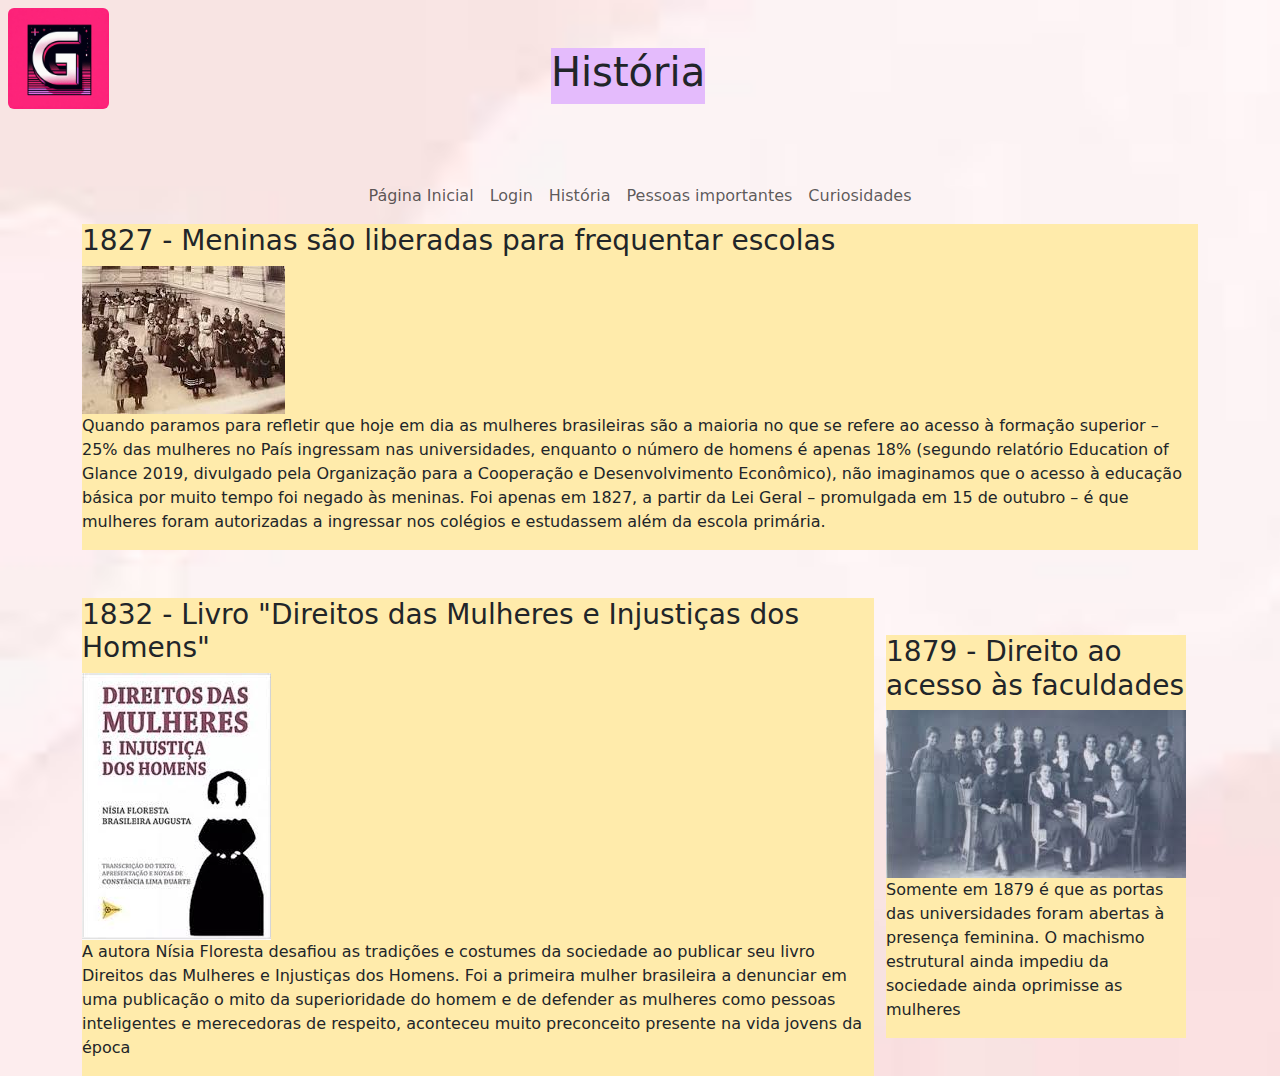
<file: index.html>
<!DOCTYPE html>
<html lang='pt-BR'>
<head>
  <meta charset="UTF-8">
  <meta name="author" content="Maria Luna Martins Vieira">
  <meta name="description" content="Girl Talk">
  <meta name="viewport" content="width=device-width, initial-scale=1.0, shrink-to-fit=no">
  <title>Girl Talk</title>
  <link rel="icon" type="image/jpeg" href="../img/favicon.jpeg"/>
  <link rel="stylesheet" href="../css/styles.css">
  <link rel="stylesheet" href="../css/reset.css">
  <link href="https://cdn.jsdelivr.net/npm/bootstrap@5.3.3/dist/css/bootstrap.min.css" rel="stylesheet" integrity="sha384-QWTKZyjpPEjISv5WaRU9OFeRpok6YctnYmDr5pNlyT2bRjXh0JMhjY6hW+ALEwIH" crossorigin="anonymous">
</head>
<body>
      <header>
      <div class = 'container-fluid row'>
        <div class="col-4 align-text-bottom mx-auto p-2">
          <img class="figure-img img-fluid rounded w-25" src="../img/favicon.jpeg" alt="Icon do Site" onclick="window.location.href='./index.html'">
        </div>
      <blockquote class="col-4 blockquote text-center">
        <div class="align-text-bottom mx-auto p-5"style="width: 200px;">
          <div class="container d-flex justify-content-center align-items-center ">
            <div class="square1">
        <h1 class="text-dark"style="text-align: center">História</h1>
      </div>
          </div>
        </div>
        </blockquote>
    <div class="col-4"></div>
    </header>
      <main>
        <nav class="navbar navbar-expand-lg navbar-light ">
          <div class="container d-flex justify-content-center align-items-center ">
          <div class="collapse navbar-collapse justify-content-center" id="navbarNav">
            <ul class="navbar-nav">
                  <li class="nav-item">          
              <li><a class="nav-link" href='index.html' >Página Inicial</a></li>    
              <li><a class="nav-link" href='html/form.html'>Login</a></li>
              <li><a class="nav-link" href='html/historia.html'>História</a></li>
              <li><a class="nav-link" href='html/pessoas.html'>Pessoas importantes</a></li>
              <li><a class="nav-link" href='html/curiosidades.html'>Curiosidades</a></li>
            </li>
            </ul>
            </div>
          </div> 
        </nav>
      <section class="bio-section">
        <div class="container d-flex justify-content-center align-items-center ">
          <div class="square2">  
        <div class="bio-item">
            <h3>1827 - Meninas são liberadas para frequentar escolas</h3>
            <img src="../img/foto2.jpeg">
            <p>Quando paramos para refletir que hoje em dia as mulheres brasileiras são a maioria no que se refere ao acesso à formação superior – 25% das mulheres no País ingressam nas universidades, enquanto o número de homens é apenas 18% (segundo relatório Education of Glance 2019, divulgado pela Organização para a Cooperação e Desenvolvimento Econômico), não imaginamos que o acesso à educação básica por muito tempo foi negado às meninas. Foi apenas em 1827, a partir da Lei Geral – promulgada em 15 de outubro – é que mulheres foram autorizadas a ingressar nos colégios e estudassem além da escola primária.</p>
        </div>
          </div>
        </div>
        <br><br>
        <div class="container d-flex justify-content-center align-items-center ">
          <div class="square2">  
        <div class="bio-item">
            <h3>1832 - Livro "Direitos das Mulheres e Injustiças dos Homens"</h3>
            <img src="../img/foto3.jpeg">
            <p>A autora Nísia Floresta desafiou as tradições e costumes da sociedade ao publicar seu livro Direitos das Mulheres e Injustiças dos Homens.  Foi a primeira mulher brasileira a denunciar em uma publicação o mito da superioridade do homem e de defender as mulheres como pessoas inteligentes e merecedoras de respeito, aconteceu muito preconceito presente na vida jovens da época</p>
        </div>
          </div>
        <br><br>
        <div class="container d-flex justify-content-center align-items-center ">
          <div class="square2">  
        <div class="bio-item">
            <h3>1879 - Direito ao acesso às faculdades</h3>
            <img src="../img/foto4.jpeg">
            <p>Somente em 1879 é que as portas das universidades foram abertas à presença feminina. O machismo estrutural ainda impediu da sociedade ainda oprimisse as mulheres</p>
        </div>
          </div>
        </div>
    </section>
  </main>
  <script src="../js/index.js"></script>   
</body>
</html>
</file>
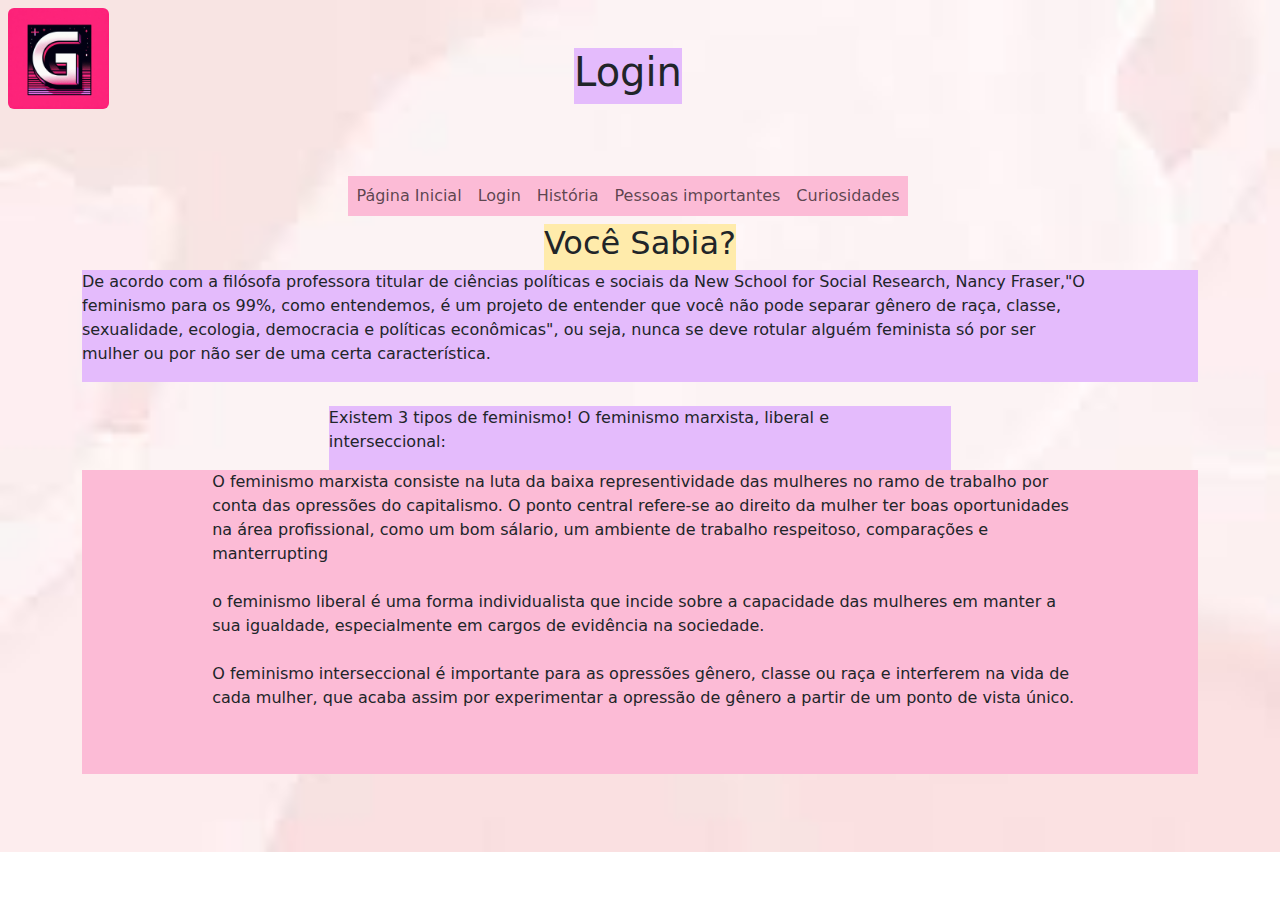
<file: html/curiosidades.html>
<!DOCTYPE html>
<html lang='pt-BR'>
<head>
  <meta charset="UTF-8">
  <meta name="author" content="Maria Luna Martins Vieira">
  <meta name="description" content="Girl Talk">
  <title>Girl Talk</title>
  <link rel="icon" type="image/jpeg" href="../img/favicon.jpeg" />
  <link rel="stylesheet" href="../css/styles.css">
  <link rel="stylesheet" href="../css/reset.css">
  <link href="https://cdn.jsdelivr.net/npm/bootstrap@5.3.3/dist/css/bootstrap.min.css" rel="stylesheet" integrity="sha384-QWTKZyjpPEjISv5WaRU9OFeRpok6YctnYmDr5pNlyT2bRjXh0JMhjY6hW+ALEwIH" crossorigin="anonymous">
</head>
<body>
  <header>
    <div class = 'container-fluid row'>
      <div class="col-4 align-text-bottom mx-auto p-2">
        <img class="figure-img img-fluid rounded w-25" src="../img/favicon.jpeg" alt="Icon do Site" onclick="window.location.href='./index.html'">
      </div>
    <blockquote class="col-4 blockquote text-center">
      <div class="align-text-bottom mx-auto p-5"style="width: 200px;">
        <div class="container d-flex justify-content-center align-items-center ">
          <div class="square1">
      <h1 class="text-dark"style="text-align: center">Login</h1>
    </div>
        </div>
      </div>
      </blockquote>
  <div class="col-4"></div>
    <nav class="navbar navbar-expand-lg navbar-light ">
      <div class="container d-flex justify-content-center align-items-center ">
      <div class="square ">
      <div class="collapse navbar-collapse justify-content-center" id="navbarNav">
        <ul class="navbar-nav">
              <li class="nav-item">          
          <li><a class="nav-link" href='../index.html' >Página Inicial</a></li>    
          <li><a class="nav-link" href='form.html'>Login</a></li>
          <li><a class="nav-link" href='historia.html'>História</a></li>
          <li><a class="nav-link" href='pessoas.html'>Pessoas importantes</a></li>
          <li><a class="nav-link" href='curiosidades.html'>Curiosidades</a></li>
        </li>
        </ul>
        </div>
      </div>
      </div>
    </nav>
  </header>
    <main>
      <section id="menu-itens" class="open-menu disabled-menu">
      </section>
      <div class="container d-flex justify-content-center align-items-center ">
        <div class="square2">
      <h2>Você Sabia?</h2>
        </div>
      </div>
      <div class="container d-flex justify-content-center align-items-center ">
        <div class="square1">
      <p style="margin-right: 10%;">De acordo com a filósofa professora titular de ciências políticas e sociais da New School for Social Research, Nancy Fraser,"O feminismo para os 99%, como entendemos, é um projeto de entender que você não pode separar gênero de raça, classe, sexualidade, ecologia, democracia e políticas econômicas", ou seja, nunca se deve rotular alguém feminista só por ser mulher ou por não ser de uma certa característica.</p>
        </div>
      </div>
      <br>
      <div class="container d-flex justify-content-center align-items-center ">
        <div class="square1">
      <p style="margin-right: 10%;">Existem 3 tipos de feminismo! O feminismo marxista, liberal e interseccional:</p>
        </div>
      </div>
      <div class="container d-flex justify-content-center align-items-center ">
        <div class="square">
      <ul class="cur" style="margin-left: 8.8%; margin-right: 10%;">
        <li>O feminismo marxista consiste na luta da baixa representividade das mulheres no ramo de trabalho por conta das opressões do capitalismo. O ponto central refere-se ao direito da mulher ter boas oportunidades na área profissional, como um bom sálario, um ambiente de trabalho respeitoso, comparações e manterrupting</li>
        <br>
        <li>o feminismo liberal é uma forma individualista que incide sobre a capacidade das mulheres em manter a sua igualdade, especialmente em cargos de evidência na sociedade.</li>
        <br>
        <li>O feminismo interseccional é importante para as opressões gênero, classe ou raça e interferem na vida de cada mulher, que acaba assim por experimentar a opressão de gênero a partir de um ponto de vista único.</li>
      </ul>
      <br>
      <br>
    </main>
    <script src="../js/index.js"></script>   
</body>
</html>
</file>
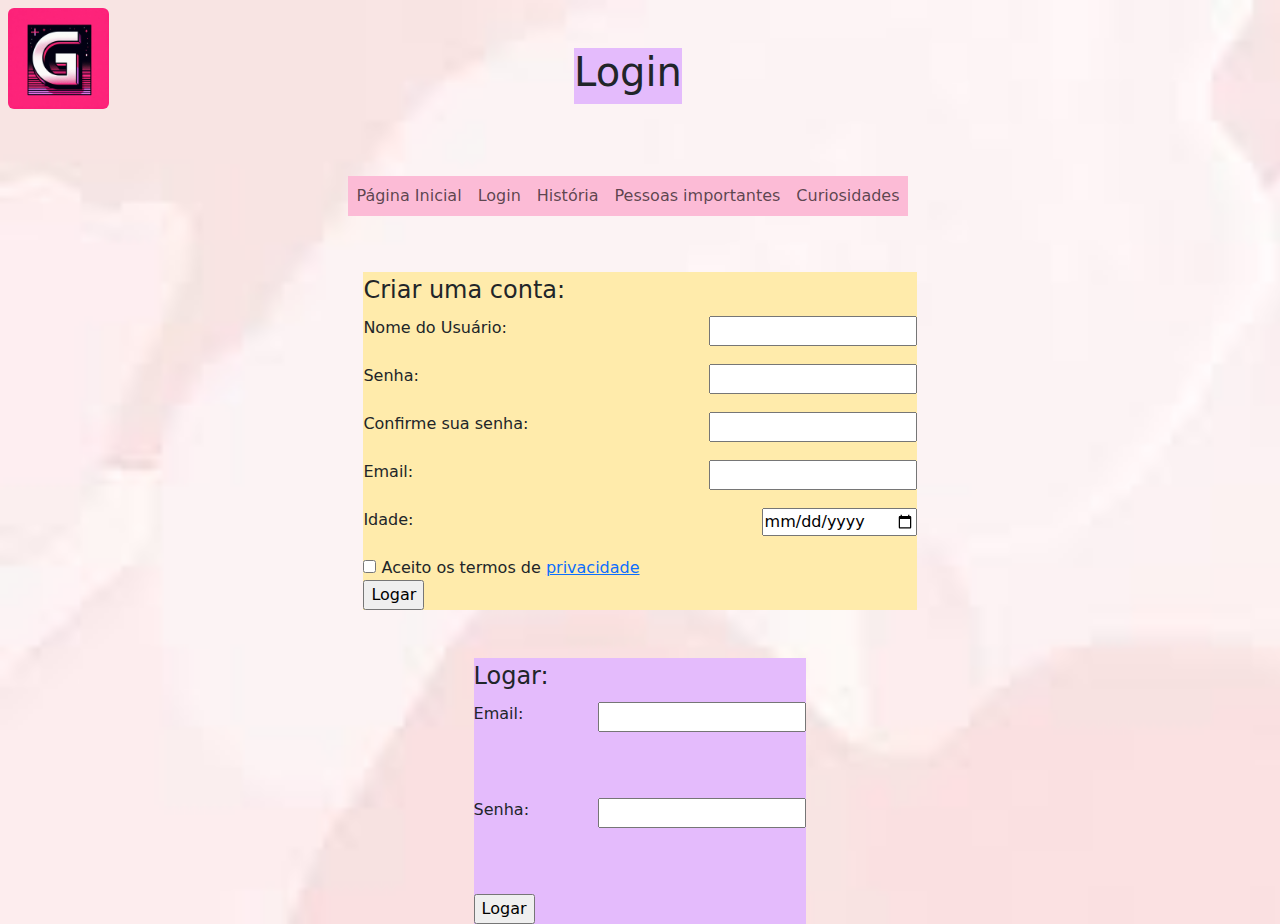
<file: html/form.html>
<!DOCTYPE html>
<html lang='pt-BR'>
<head>
  <meta charset="UTF-8">
  <meta name="author" content="Maria Luna Martins Vieira">
  <meta name="description" content="Girl Talk">
  <title>Girl Talk</title>
  <link rel="icon" type="image/jpeg" href="../img/favicon.jpeg" />
  <link rel="stylesheet" href="../css/styles.css">
  <link rel="stylesheet" href="../css/reset.css">
  <link href="https://cdn.jsdelivr.net/npm/bootstrap@5.3.3/dist/css/bootstrap.min.css" rel="stylesheet" integrity="sha384-QWTKZyjpPEjISv5WaRU9OFeRpok6YctnYmDr5pNlyT2bRjXh0JMhjY6hW+ALEwIH" crossorigin="anonymous">
</head>
<body>
  <header>
    <div class = 'container-fluid row'>
      <div class="col-4 align-text-bottom mx-auto p-2">
        <img class="figure-img img-fluid rounded w-25" src="../img/favicon.jpeg" alt="Icon do Site" onclick="window.location.href='./index.html'">
      </div>
    <blockquote class="col-4 blockquote text-center">
      <div class="align-text-bottom mx-auto p-5"style="width: 200px;">
        <div class="container d-flex justify-content-center align-items-center ">
          <div class="square1">
      <h1 class="text-dark"style="text-align: center">Login</h1>
    </div>
        </div>
      </div>
      </blockquote>
  <div class="col-4"></div>
    <nav class="navbar navbar-expand-lg navbar-light ">
      <div class="container d-flex justify-content-center align-items-center ">
      <div class="square ">
      <div class="collapse navbar-collapse justify-content-center" id="navbarNav">
        <ul class="navbar-nav">
              <li class="nav-item">          
          <li><a class="nav-link" href='../index.html' >Página Inicial</a></li>    
          <li><a class="nav-link" href='form.html'>Login</a></li>
          <li><a class="nav-link" href='historia.html'>História</a></li>
          <li><a class="nav-link" href='pessoas.html'>Pessoas importantes</a></li>
          <li><a class="nav-link" href='curiosidades.html'>Curiosidades</a></li>
        </li>
        </ul>
        </div>
      </div>
      </div>
    </nav>
  </header>
  <main>
    
      <br><br>
      <script>
        if(sessionStorage.getItem("login") != null) window.location.href='./perfil.html';
      </script>
      <form>
        <fieldset>
          <div class="container d-flex justify-content-center align-items-left ">
            <div class="square2">
          <legend>Criar uma conta:</legend>
          <label for="fname">Nome do Usuário:</label>
          <input style="float: right;" type="text" id="fname" name="fname"><br><br>
          <label for="lname">Senha:</label>
          <input style="float: right;" type="password" id="lname" name="lname"><br><br>
          <label for="lname1">Confirme sua senha:</label>
          <input style="float: right;" type="password" id="lname1" name="lname1"><br><br>
          <label for="email">Email:</label>
          <input style="float: right;" type="email" id="email" name="email"><br><br>
          <label for="birthday">Idade:</label>
          <input style="float: right;" type="date" id="birthday" name="birthday"><br><br>
          <input id="termos" name="termos" type="checkbox" requiered>
          <label for="termos">Aceito os termos de <a href="./privacidade.html">privacidade</a></label><br>
          <input type="button" value="Logar" onclick="logar()">
            </div>
          </div>
         </fieldset>
         <br>
         <br>
        <fieldset>
          <div class="container d-flex justify-content-center align-items-right ">
            <div class="square1">
          <legend>Logar:</legend>
          <label for="fnamelog">Email:</label>
          <input style="float: right;" type="text" id="fnamelog" name="fnamelog"><br><br>
          <br>
          <br>
          <label for="lnamelog">Senha:</label>
          <input style="float: right;" type="password" id="lnamelog" name="lnamelog"><br><br>
          <br>
          <br>
          <input type="button" value="Logar" onclick="//entrar()">
          <br>
            </div>
          </div>
         </fieldset>
      </form>    
  </main>
  <script src="https://cdn.jsdelivr.net/npm/bootstrap@5.3.3/dist/js/bootstrap.bundle.min.js" integrity="sha384-YvpcrYf0tY3lHB60NNkmXc5s9fDVZLESaAA55NDzOxhy9GkcIdslK1eN7N6jIeHz" crossorigin="anonymous"></script>
  <script src="/js/perfil.js"></script>
</body>
</html>
</file>
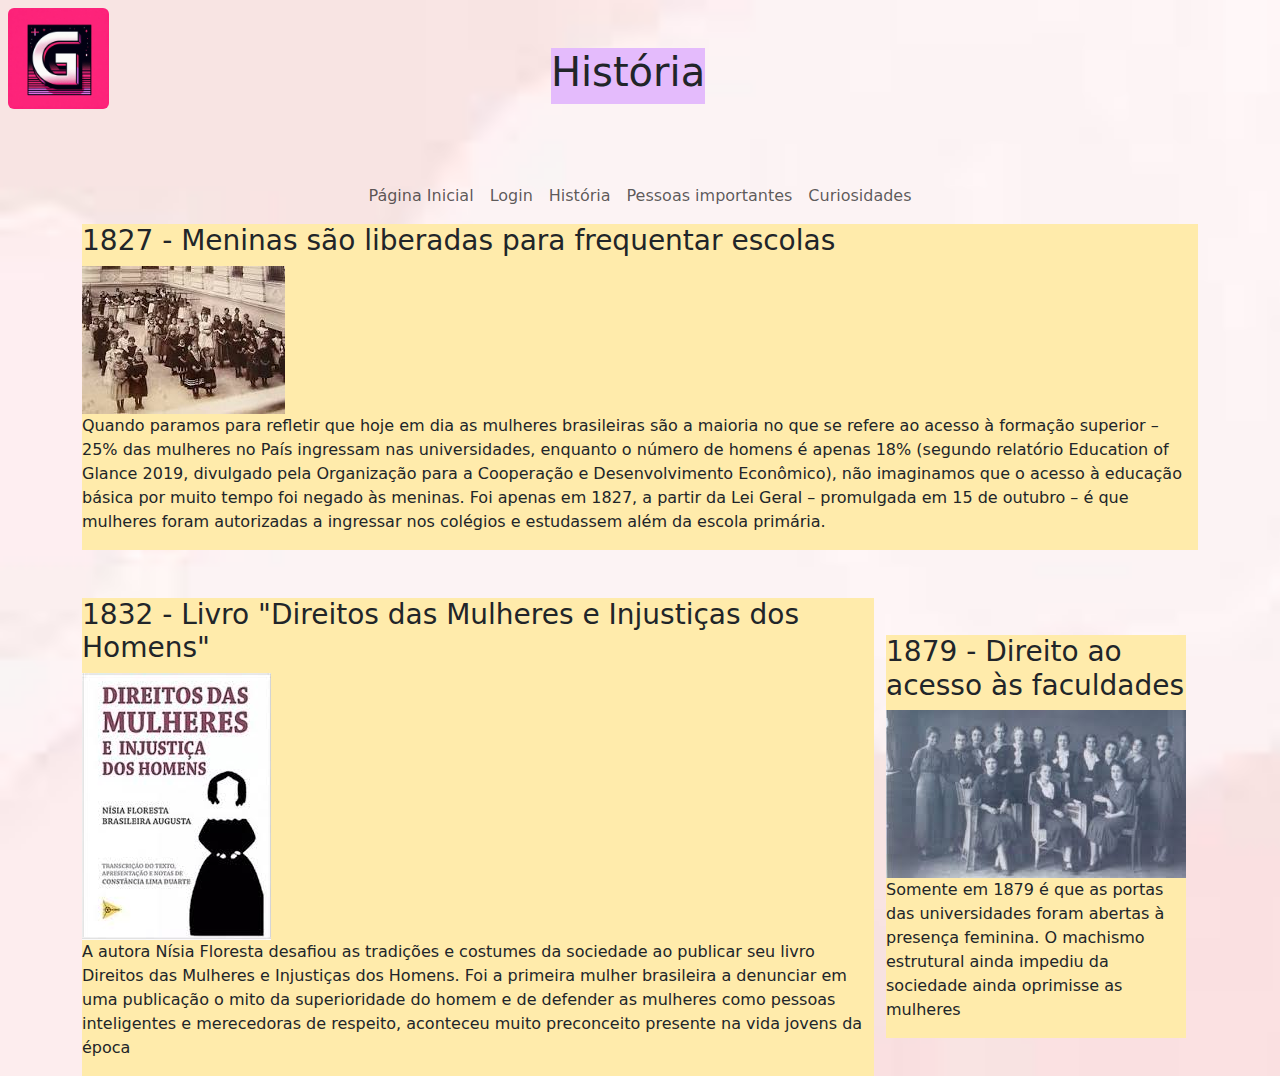
<file: html/historia.html>
<!DOCTYPE html>
<html lang='pt-BR'>
<head>
  <meta charset="UTF-8">
  <meta name="author" content="Maria Luna Martins Vieira">
  <meta name="description" content="Girl Talk">
  <meta name="viewport" content="width=device-width, initial-scale=1.0, shrink-to-fit=no">
  <title>Girl Talk</title>
  <link rel="icon" type="image/jpeg" href="../img/favicon.jpeg"/>
  <link rel="stylesheet" href="../css/styles.css">
  <link rel="stylesheet" href="../css/reset.css">
  <link href="https://cdn.jsdelivr.net/npm/bootstrap@5.3.3/dist/css/bootstrap.min.css" rel="stylesheet" integrity="sha384-QWTKZyjpPEjISv5WaRU9OFeRpok6YctnYmDr5pNlyT2bRjXh0JMhjY6hW+ALEwIH" crossorigin="anonymous">
</head>
<body>
      <header>
      <div class = 'container-fluid row'>
        <div class="col-4 align-text-bottom mx-auto p-2">
          <img class="figure-img img-fluid rounded w-25" src="../img/favicon.jpeg" alt="Icon do Site" onclick="window.location.href='./index.html'">
        </div>
      <blockquote class="col-4 blockquote text-center">
        <div class="align-text-bottom mx-auto p-5"style="width: 200px;">
          <div class="container d-flex justify-content-center align-items-center ">
            <div class="square1">
        <h1 class="text-dark"style="text-align: center">História</h1>
      </div>
          </div>
        </div>
        </blockquote>
    <div class="col-4"></div>
    </header>
      <main>
        <nav class="navbar navbar-expand-lg navbar-light ">
          <div class="container d-flex justify-content-center align-items-center ">
          <div class="collapse navbar-collapse justify-content-center" id="navbarNav">
            <ul class="navbar-nav">
                  <li class="nav-item">          
              <li><a class="nav-link" href='index.html' >Página Inicial</a></li>    
              <li><a class="nav-link" href='html/form.html'>Login</a></li>
              <li><a class="nav-link" href='html/historia.html'>História</a></li>
              <li><a class="nav-link" href='html/pessoas.html'>Pessoas importantes</a></li>
              <li><a class="nav-link" href='html/curiosidades.html'>Curiosidades</a></li>
            </li>
            </ul>
            </div>
          </div> 
        </nav>
      <section class="bio-section">
        <div class="container d-flex justify-content-center align-items-center ">
          <div class="square2">  
        <div class="bio-item">
            <h3>1827 - Meninas são liberadas para frequentar escolas</h3>
            <img src="../img/foto2.jpeg">
            <p>Quando paramos para refletir que hoje em dia as mulheres brasileiras são a maioria no que se refere ao acesso à formação superior – 25% das mulheres no País ingressam nas universidades, enquanto o número de homens é apenas 18% (segundo relatório Education of Glance 2019, divulgado pela Organização para a Cooperação e Desenvolvimento Econômico), não imaginamos que o acesso à educação básica por muito tempo foi negado às meninas. Foi apenas em 1827, a partir da Lei Geral – promulgada em 15 de outubro – é que mulheres foram autorizadas a ingressar nos colégios e estudassem além da escola primária.</p>
        </div>
          </div>
        </div>
        <br><br>
        <div class="container d-flex justify-content-center align-items-center ">
          <div class="square2">  
        <div class="bio-item">
            <h3>1832 - Livro "Direitos das Mulheres e Injustiças dos Homens"</h3>
            <img src="../img/foto3.jpeg">
            <p>A autora Nísia Floresta desafiou as tradições e costumes da sociedade ao publicar seu livro Direitos das Mulheres e Injustiças dos Homens.  Foi a primeira mulher brasileira a denunciar em uma publicação o mito da superioridade do homem e de defender as mulheres como pessoas inteligentes e merecedoras de respeito, aconteceu muito preconceito presente na vida jovens da época</p>
        </div>
          </div>
        <br><br>
        <div class="container d-flex justify-content-center align-items-center ">
          <div class="square2">  
        <div class="bio-item">
            <h3>1879 - Direito ao acesso às faculdades</h3>
            <img src="../img/foto4.jpeg">
            <p>Somente em 1879 é que as portas das universidades foram abertas à presença feminina. O machismo estrutural ainda impediu da sociedade ainda oprimisse as mulheres</p>
        </div>
          </div>
        </div>
    </section>
  </main>
  <script src="../js/index.js"></script>   
</body>
</html>
</file>
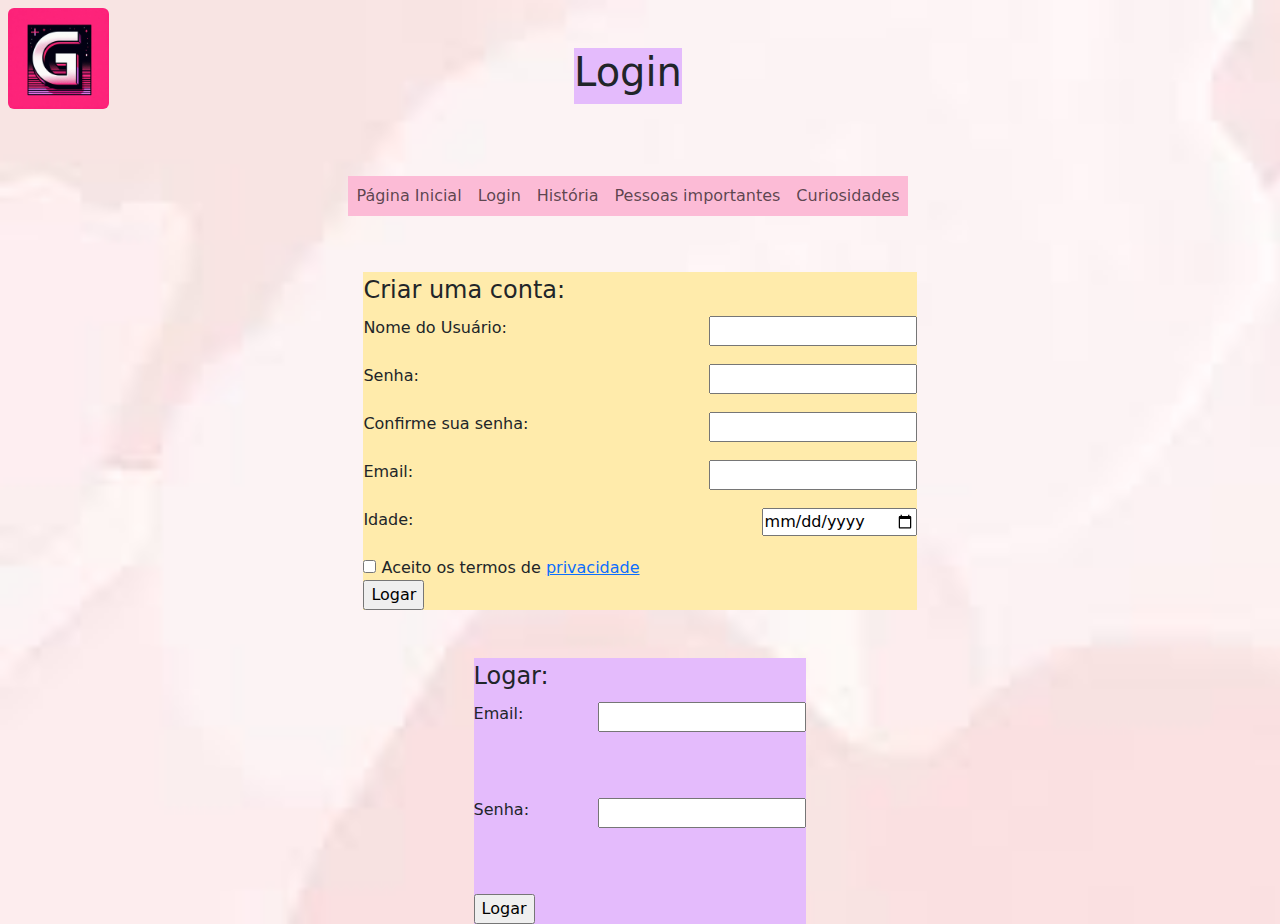
<file: html/perfil.html>
<!DOCTYPE html>
<html lang='pt-BR'>
<head>
  <meta charset="utf-8">
  <meta name="author" content="Maria Luna Martins Vieira">
  <meta name="description" content="Girl Talk">
  <title>Girl Talk</title>
  <link rel="icon" type="image/jpeg" href="../img/favicon.jpeg" />
  <link rel="stylesheet" href="../css/reset.css">
  <link rel="stylesheet" href="../css/girl.css">
</head>
<body>
  <header>
    <div class = 'container-fluid row'>
      <div class="col-4 align-text-bottom mx-auto p-2">
        <img class="figure-img img-fluid rounded w-25" src="../img/favicon.jpeg" alt="Icon do Site" onclick="window.location.href='./index.html'">
      </div>
    <blockquote class="col-4 blockquote text-center">
      <div class="align-text-bottom mx-auto p-5"style="width: 200px;">
        <div class="container d-flex justify-content-center align-items-center ">
          <div class="square1">
      <h1 class="text-dark"style="text-align: center">Login</h1>
    </div>
        </div>
      </div>
      </blockquote>
  <div class="col-4"></div>
    <nav class="navbar navbar-expand-lg navbar-light ">
      <div class="container d-flex justify-content-center align-items-center ">
      <div class="square ">
      <div class="collapse navbar-collapse justify-content-center" id="navbarNav">
        <ul class="navbar-nav">
              <li class="nav-item">          
          <li><a class="nav-link" href='../index.html' >Página Inicial</a></li>    
          <li><a class="nav-link" href='form.html'>Login</a></li>
          <li><a class="nav-link" href='historia.html'>História</a></li>
          <li><a class="nav-link" href='pessoas.html'>Pessoas importantes</a></li>
          <li><a class="nav-link" href='curiosidades.html'>Curiosidades</a></li>
        </li>
        </ul>
        </div>
      </div>
      </div>
    </nav>
  </header>
    <main>
      <main>
        <section id="menu-itens" class="open-menu disabled-menu">
        </section>
        <script>
          if(sessionStorage.getItem("login") == null) window.location.href='./form.html';
        </script>
      <img src="../img/usuario.png">
      <h4 id="nome"></h4>
      <h5 id="email"></h5>
      <h6 id="idade"></h6>
      <input type="button" value="Sair" onclick="sair()">
    </main>
    <script src="../js/index.js"></script>     
    <script src="../js/perfil.js"></script>       
</body>
</html>
</file>
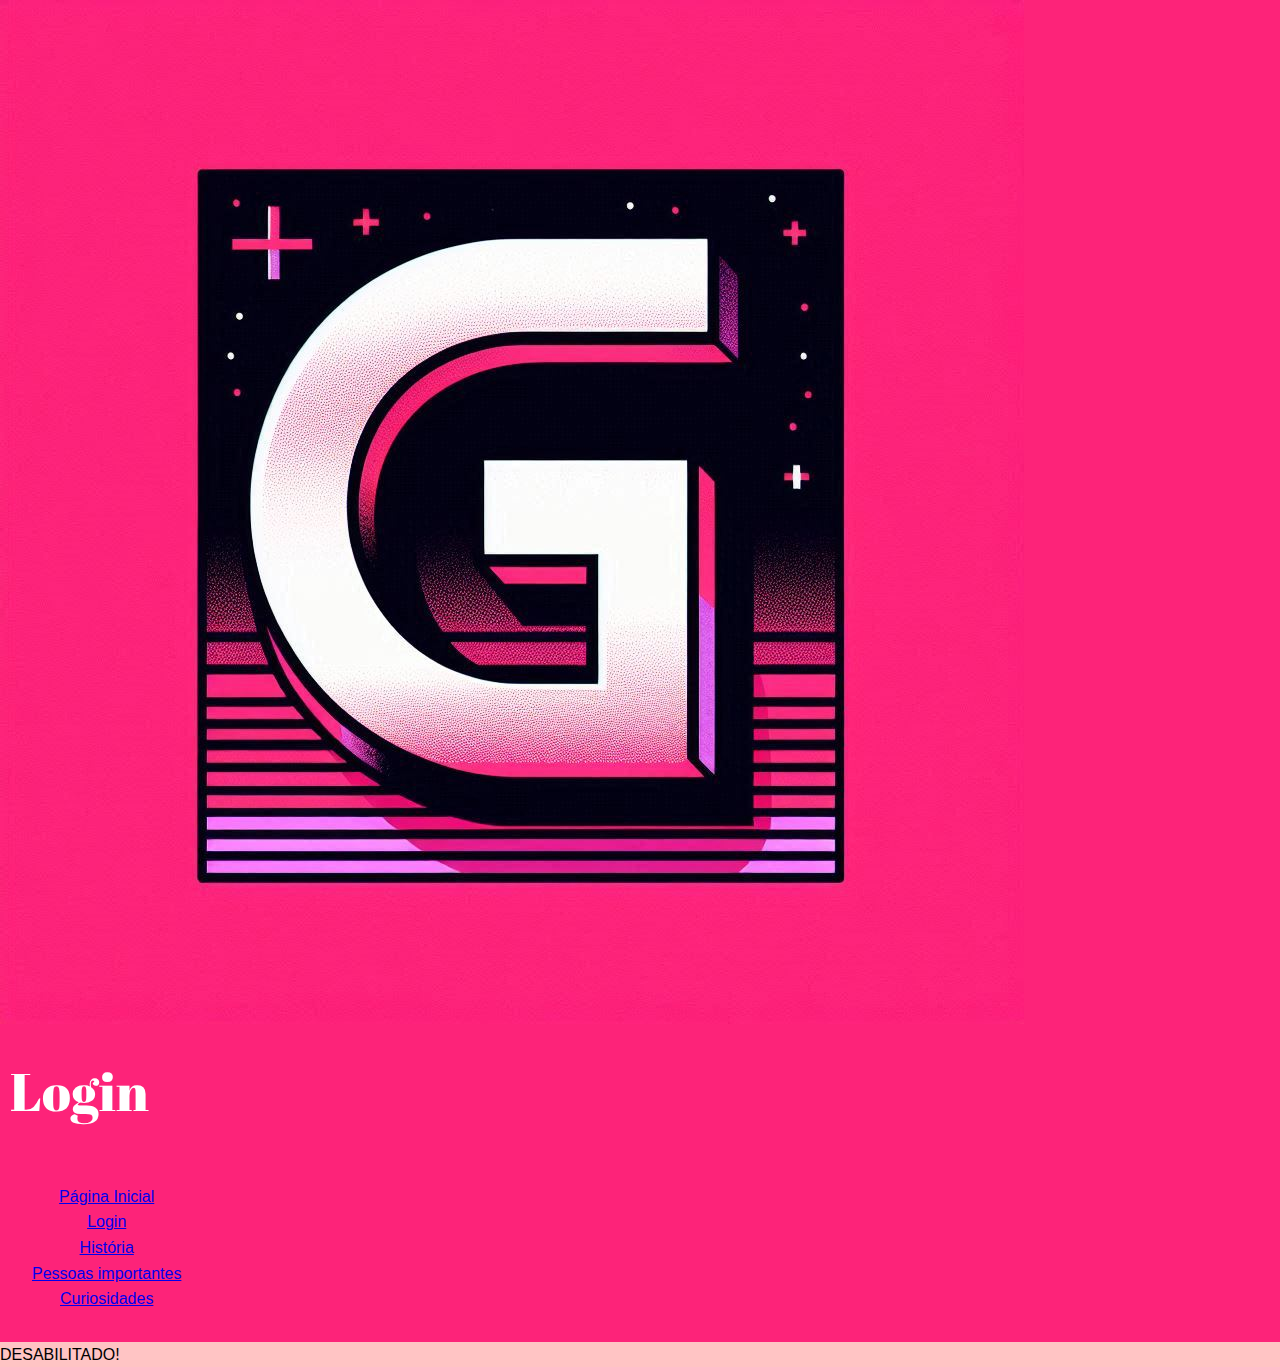
<file: html/perguntas.html>
<!DOCTYPE html>
<html lang='pt-BR'>
<head>
  <meta charset="utf-8">
  <meta name="author" content="Maria Luna Martins Vieira">
  <meta name="description" content="Girl Talk">
  <title>Girl Talk</title>
  <link rel="stylesheet" href="../css/reset.css">
  <link rel="stylesheet" href="../css/girl.css">
</head>
<body>
  <header>
    <div class = 'container-fluid row'>
      <div class="col-4 align-text-bottom mx-auto p-2">
        <img class="figure-img img-fluid rounded w-25" src="../img/favicon.jpeg" alt="Icon do Site" onclick="window.location.href='./index.html'">
      </div>
    <blockquote class="col-4 blockquote text-center">
      <div class="align-text-bottom mx-auto p-5"style="width: 200px;">
        <div class="container d-flex justify-content-center align-items-center ">
          <div class="square1">
      <h1 class="text-dark"style="text-align: center">Login</h1>
    </div>
        </div>
      </div>
      </blockquote>
  <div class="col-4"></div>
    <nav class="navbar navbar-expand-lg navbar-light ">
      <div class="container d-flex justify-content-center align-items-center ">
      <div class="square ">
      <div class="collapse navbar-collapse justify-content-center" id="navbarNav">
        <ul class="navbar-nav">
              <li class="nav-item">          
          <li><a class="nav-link" href='../index.html' >Página Inicial</a></li>    
          <li><a class="nav-link" href='form.html'>Login</a></li>
          <li><a class="nav-link" href='historia.html'>História</a></li>
          <li><a class="nav-link" href='pessoas.html'>Pessoas importantes</a></li>
          <li><a class="nav-link" href='curiosidades.html'>Curiosidades</a></li>
        </li>
        </ul>
        </div>
      </div>
      </div>
    </nav>
  </header>
    <main>
      <section id="menu-itens" class="open-menu disabled-menu">
      </section>
      DESABILITADO!
      <!--Requer Back-End-->
    </main>
    <script src="../js/index.js"></script>   
</body>
</html>
</file>
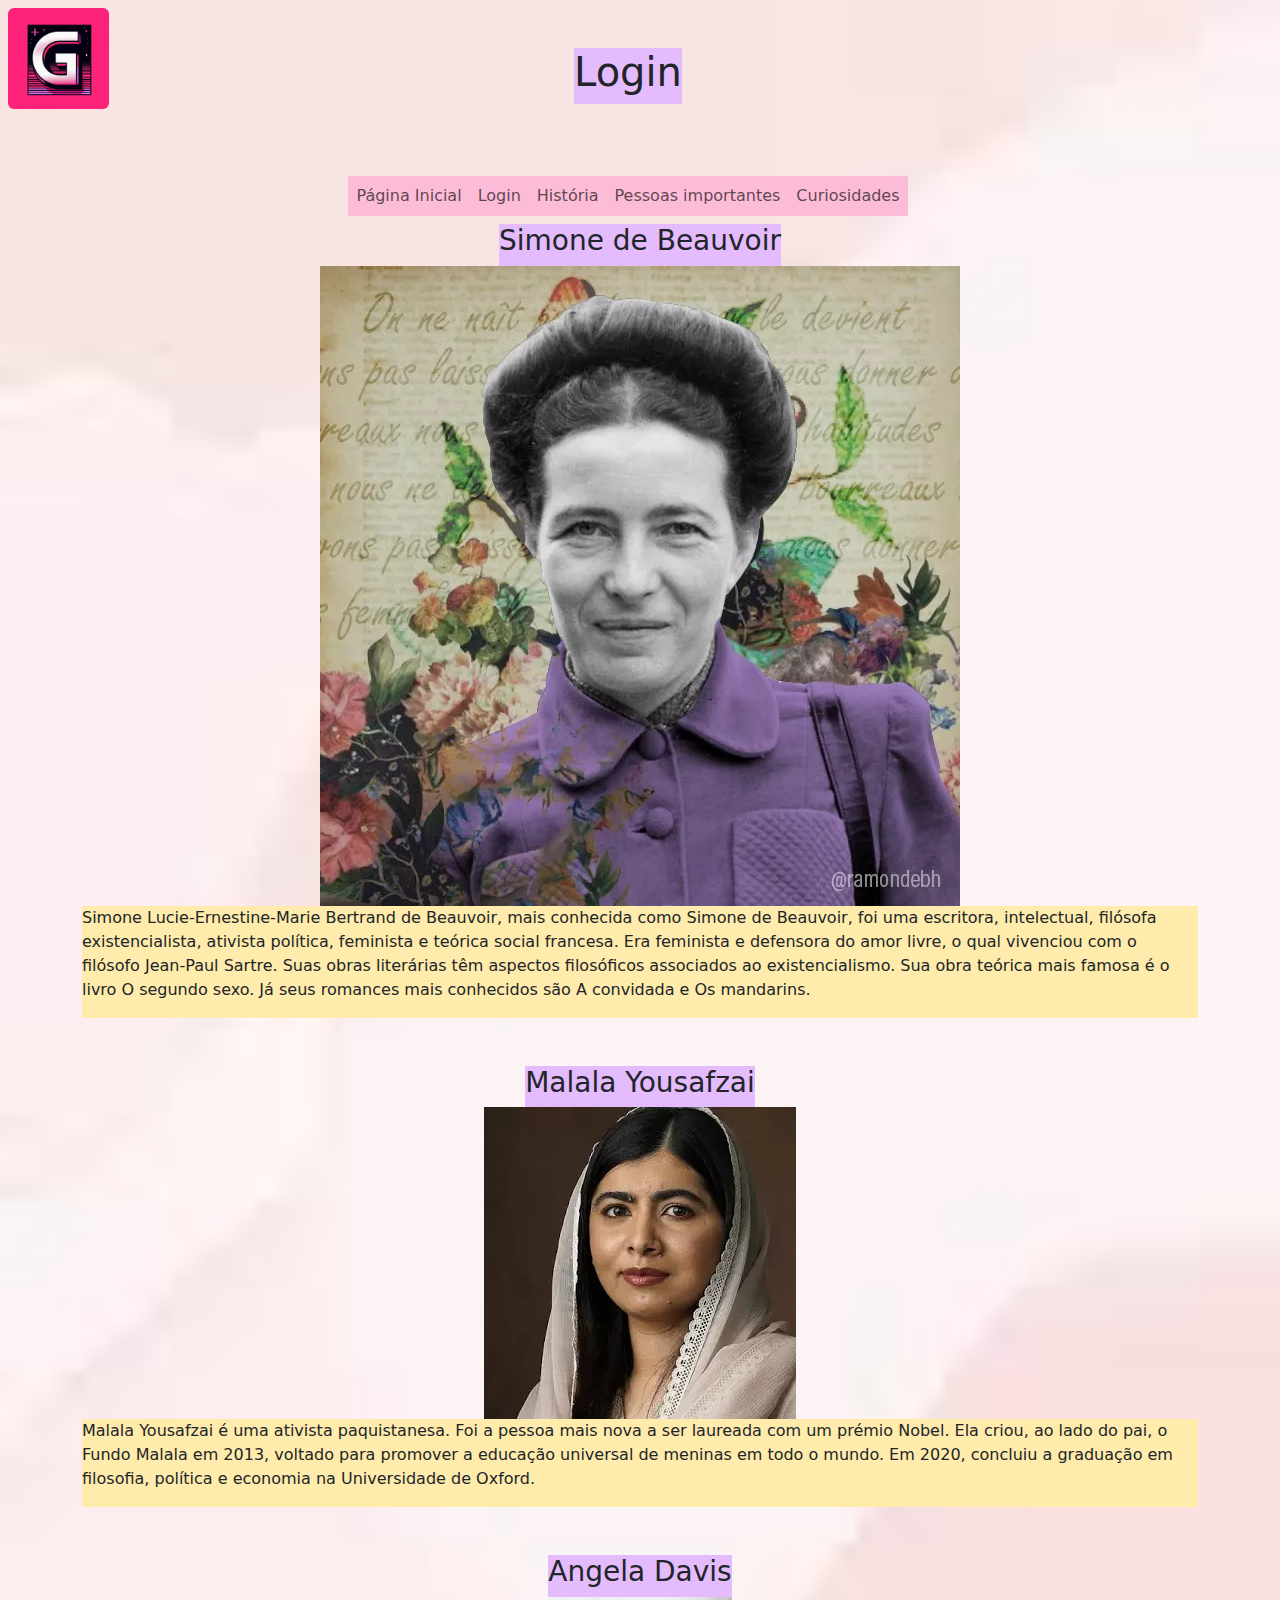
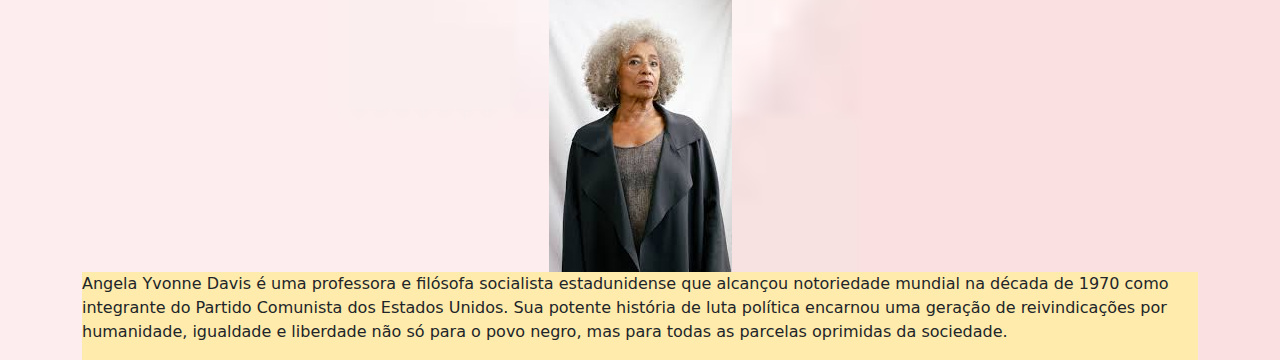
<file: html/pessoas.html>
<!DOCTYPE html>
<html lang='pt-BR'>
<head>
  <meta charset="UTF-8">
  <meta name="author" content="Maria Luna Martins Vieira">
  <meta name="description" content="Girl Talk">
  <meta name="viewport" content="width=device-width, initial-scale=1.0, shrink-to-fit=no">
  <title>Girl Talk</title>
  <link rel="icon" type="image/jpeg" href="../img/favicon.jpeg"/>
  <link rel="stylesheet" href="../css/styles.css">
  <link rel="stylesheet" href="../css/reset.css">
  <link href="https://cdn.jsdelivr.net/npm/bootstrap@5.3.3/dist/css/bootstrap.min.css" rel="stylesheet" integrity="sha384-QWTKZyjpPEjISv5WaRU9OFeRpok6YctnYmDr5pNlyT2bRjXh0JMhjY6hW+ALEwIH" crossorigin="anonymous">
</head>
<body>
  <header>
    <div class = 'container-fluid row'>
      <div class="col-4 align-text-bottom mx-auto p-2">
        <img class="figure-img img-fluid rounded w-25" src="../img/favicon.jpeg" alt="Icon do Site" onclick="window.location.href='./index.html'">
      </div>
    <blockquote class="col-4 blockquote text-center">
      <div class="align-text-bottom mx-auto p-5"style="width: 200px;">
        <div class="container d-flex justify-content-center align-items-center ">
          <div class="square1">
      <h1 class="text-dark"style="text-align: center">Login</h1>
    </div>
        </div>
      </div>
      </blockquote>
  <div class="col-4"></div>
    <nav class="navbar navbar-expand-lg navbar-light ">
      <div class="container d-flex justify-content-center align-items-center ">
      <div class="square ">
      <div class="collapse navbar-collapse justify-content-center" id="navbarNav">
        <ul class="navbar-nav">
              <li class="nav-item">          
          <li><a class="nav-link" href='../index.html' >Página Inicial</a></li>    
          <li><a class="nav-link" href='form.html'>Login</a></li>
          <li><a class="nav-link" href='historia.html'>História</a></li>
          <li><a class="nav-link" href='pessoas.html'>Pessoas importantes</a></li>
          <li><a class="nav-link" href='curiosidades.html'>Curiosidades</a></li>
        </li>
        </ul>
        </div>
      </div>
      </div>
    </nav>
  </header>
    <main>
      <section id="menu-itens" class="open-menu disabled-menu">
      </section>
      <section class="bio-section">
        <div class="bio-item">
        <div class="container d-flex justify-content-center align-items-left ">
          <div class="square1">
            <h3>Simone de Beauvoir</h3>
        </div>
          </div>
          <div class="container d-flex justify-content-center align-items-left ">
            <div class="square2">
            <img src="../img/simone" alt="Simone de Beauvoir">
          </div>
          </div>
          <div class="container d-flex justify-content-center align-items-center ">
            <div class="square2">
            <p>Simone Lucie-Ernestine-Marie Bertrand de Beauvoir, mais conhecida como Simone de Beauvoir, foi uma escritora, intelectual, filósofa existencialista, ativista política, feminista e teórica social francesa. Era feminista e defensora do amor livre, o qual vivenciou com o filósofo Jean-Paul Sartre. Suas obras literárias têm aspectos filosóficos associados ao existencialismo. Sua obra teórica mais famosa é o livro O segundo sexo. Já seus romances mais conhecidos são A convidada e Os mandarins.</p>
          </div>
          </div>
        <br><br>
        <div class="bio-item">
          <div class="container d-flex justify-content-center align-items-center ">
            <div class="square1">
            <h3>Malala Yousafzai</h3>
            </div>
          </div>
          <div class="container d-flex justify-content-center align-items-center ">
            <div class="square2">
            <img src="../img/malala" alt="Malala Yousafzai">
            </div>
          </div>
          <div class="container d-flex justify-content-center align-items-center ">
            <div class="square2">
            <p>Malala Yousafzai é uma ativista paquistanesa. Foi a pessoa mais nova a ser laureada com um prémio Nobel. Ela criou, ao lado do pai, o Fundo Malala em 2013, voltado para promover a educação universal de meninas em todo o mundo. Em 2020, concluiu a graduação em filosofia, política e economia na Universidade de Oxford.</p>
            </div>
          </div>
          </div>
        <br><br>
        <div class="bio-item">
          <div class="container d-flex justify-content-center align-items-center ">
            <div class="square1">
            <h3>Angela Davis</h3>
            </div>
          </div>
          <div class="container d-flex justify-content-center align-items-center ">
            <div class="square2">
            <img src="../img/angela.jpeg" alt="Angela Davis">
            </div>
          </div>
          </div>
          <div class="container d-flex justify-content-center align-items-center ">
            <div class="square2">
            <p>Angela Yvonne Davis é uma professora e filósofa socialista estadunidense que alcançou notoriedade mundial na década de 1970 como integrante do Partido Comunista dos Estados Unidos. Sua potente história de luta política encarnou uma geração de reivindicações por humanidade, igualdade e liberdade não só para o povo negro, mas para todas as parcelas oprimidas da sociedade.</p>
        </div>
          </div>
        </div>
    </section>
  </main>
  <script src="../js/index.js"></script>    
</body>
</html>
</file>
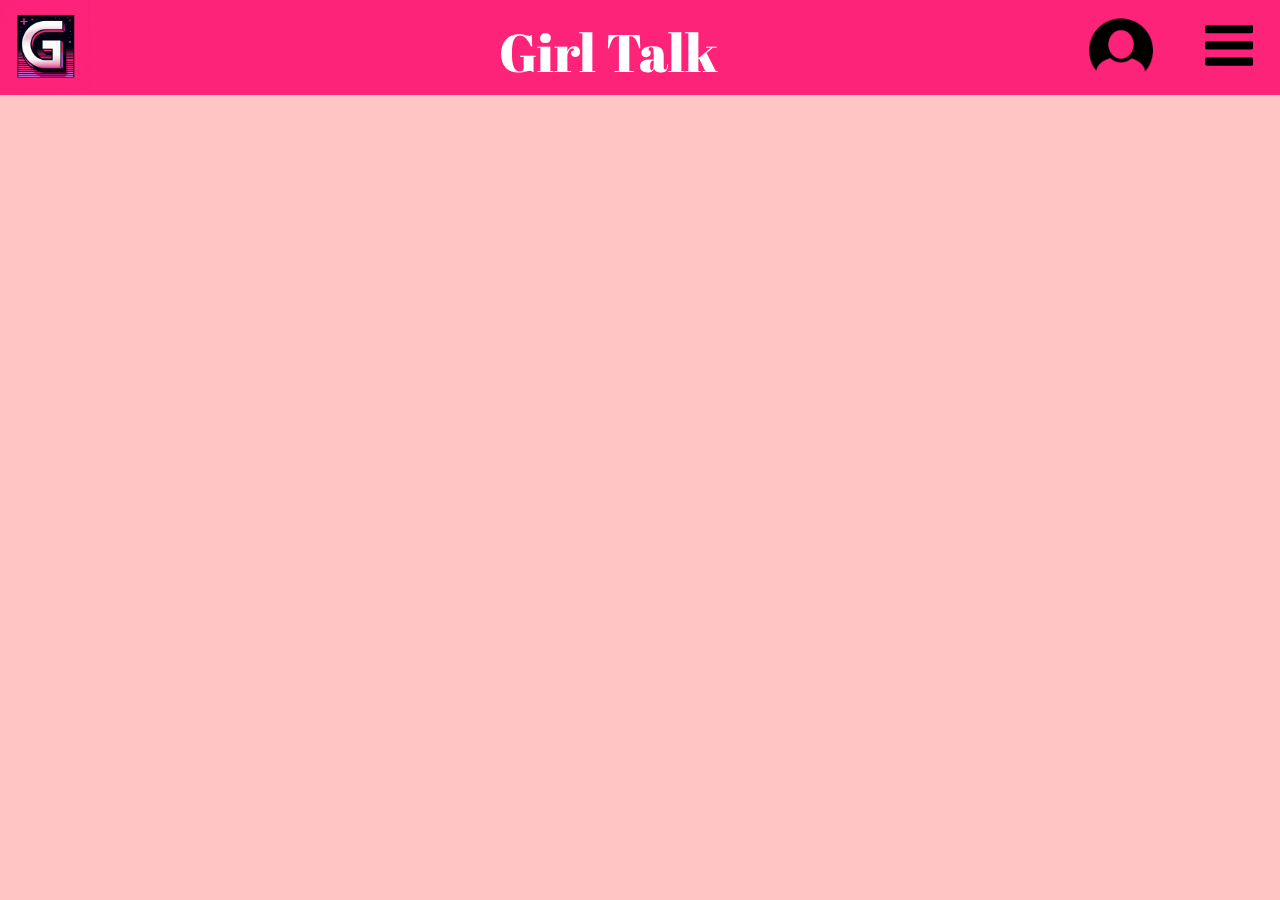
<file: html/privacidade.html>
<!DOCTYPE html>
<html lang='pt-BR'>
<head>
  <meta name="author" content="Maria Luna Martins Vieira">
  <meta name="description" content="Girl Talk">
  <title>Girl Talk</title>
  <link rel="icon" type="image/jpeg" href="../img/favicon.jpeg" />
  <link rel="stylesheet" href="../css/reset.css">
  <link rel="stylesheet" href="../css/girl.css">
</head>
<body>
  <header>
    <img class="icon" src="../img/favicon.jpeg" alt="Icon do Site" onclick="window.location.href='../index.html'">
    <h1 style="margin-left: 32%;">Girl Talk</h1>
    <img class="user" src="../img/usuario.png" onclick="window.location.href='./form.html'"/>
    <svg xmlns="http://www.w3.org/2000/svg" class="menu" viewBox="0 0 12 16" onclick="aparecermenu(false)">
      <path fill-rule="evenodd" d="M11.41 9H.59C0 9 0 8.59 0 8c0-.59 0-1 .59-1H11.4c.59 0 .59.41.59 1 0 .59 0 1-.59 1h.01zm0-4H.59C0 5 0 4.59 0 4c0-.59 0-1 .59-1H11.4c.59 0 .59.41.59 1 0 .59 0 1-.59 1h.01zM.59 11H11.4c.59 0 .59.41.59 1 0 .59 0 1-.59 1H.59C0 13 0 12.59 0 12c0-.59 0-1 .59-1z"/>
    </svg>
    </header>
    <main>
      <section id="menu-itens" class="open-menu disabled-menu">
      </section>
    </main>
    <script src="../js/index.js"></script>   
</body>
</html>
</file>
<file: css/styles.css>
body
{
    background-image:url([data-uri]);
    background-repeat: no-repeat;
    background-size: cover;
}
.square
{
    background: #fcbbd6;
}
.square2
{
    background: #ffebab;
}
.square1
{
    background-color: #e4bbfc;
}
</file>
<file: css/girl.css>
@import url('https://fonts.googleapis.com/css2?family=Abril+Fatface&display=swap');
@import url('https://fonts.googleapis.com/css2?family=Nunito:ital,wght@0,200..1000;1,200..1000&display=swap');

body {
    font-family: "Lucida Grande", "Lucida Sans Unicode", Verdana,sans-serif;
    line-height: 1.6;
    background: #ffc4c4;
}
h1{
    font-family: "Abril Fatface", serif;
    font-weight: 400;
    font-style: normal;
    font-size: 330%;
    margin-top: 0.8%;
    margin-right: 10%;
    line-height: 1.6;
}
header{
    text-align: center;
    color: rgb(255, 255, 255);
    background: #fd2379;
    width: 100%;
    display: flex;
}
.open-menu{
    text-align: center;
    color: rgb(255, 255, 255);
    background: #fd2379;
    width: 100%;
    display: flex;
}
.item-menu{
    margin: 0.8rem;
	text-align: center;
	font-size: 1.5em;
}
.item-menu a{
    text-decoration: none;
    color: white;
}
.item-menu a:hover{
    color: rgb(243, 143, 189);
}
.icon{
    width: 7%;
    height: 7%;
    text-align: left;
} 
.user{
    width: 5%;
    height: 5%;
	margin-left: 19%;
    margin-top: 1%;
}
.menu{
    width: 3.8%;
    height: 3.8%;
    margin-top: 1%;
    margin-left: 4%;
}
.container{
    margin: 0 auto;
    margin-top: 3%;
    width: 960px;
    display: flex;
    margin-bottom: 20px;
    padding: 10px;
    border-width: thin;
}
.container p{
    font-family: "Nunito", sans-serif;
    margin: 10px 5px 5px 10px;
    text-align: center;
}
main h2 {
    font-family: "Abril Fatface", serif;
    font-weight: 400;
    font-style: normal;
    text-align: center;
    font-size: 460%;
}
p{
    font-family: "Nunito", sans-serif;
    font-optical-sizing: auto;
    font-style: normal;
    text-align: left;
    font-size: 15pt;
    flex-direction: row;
    margin-left: 10%;
}
::-webkit-scrollbar {
    width: 5px;
}
::-webkit-scrollbar-thumb {
    background: #fd2379;
    border-radius: 10px;
    -webkit-transition: all 2s ease-in-out;
    transition: all 2s ease-in-out;
}

::-webkit-scrollbar-track {
    background-color: #ffa3d3;
}
</file>
